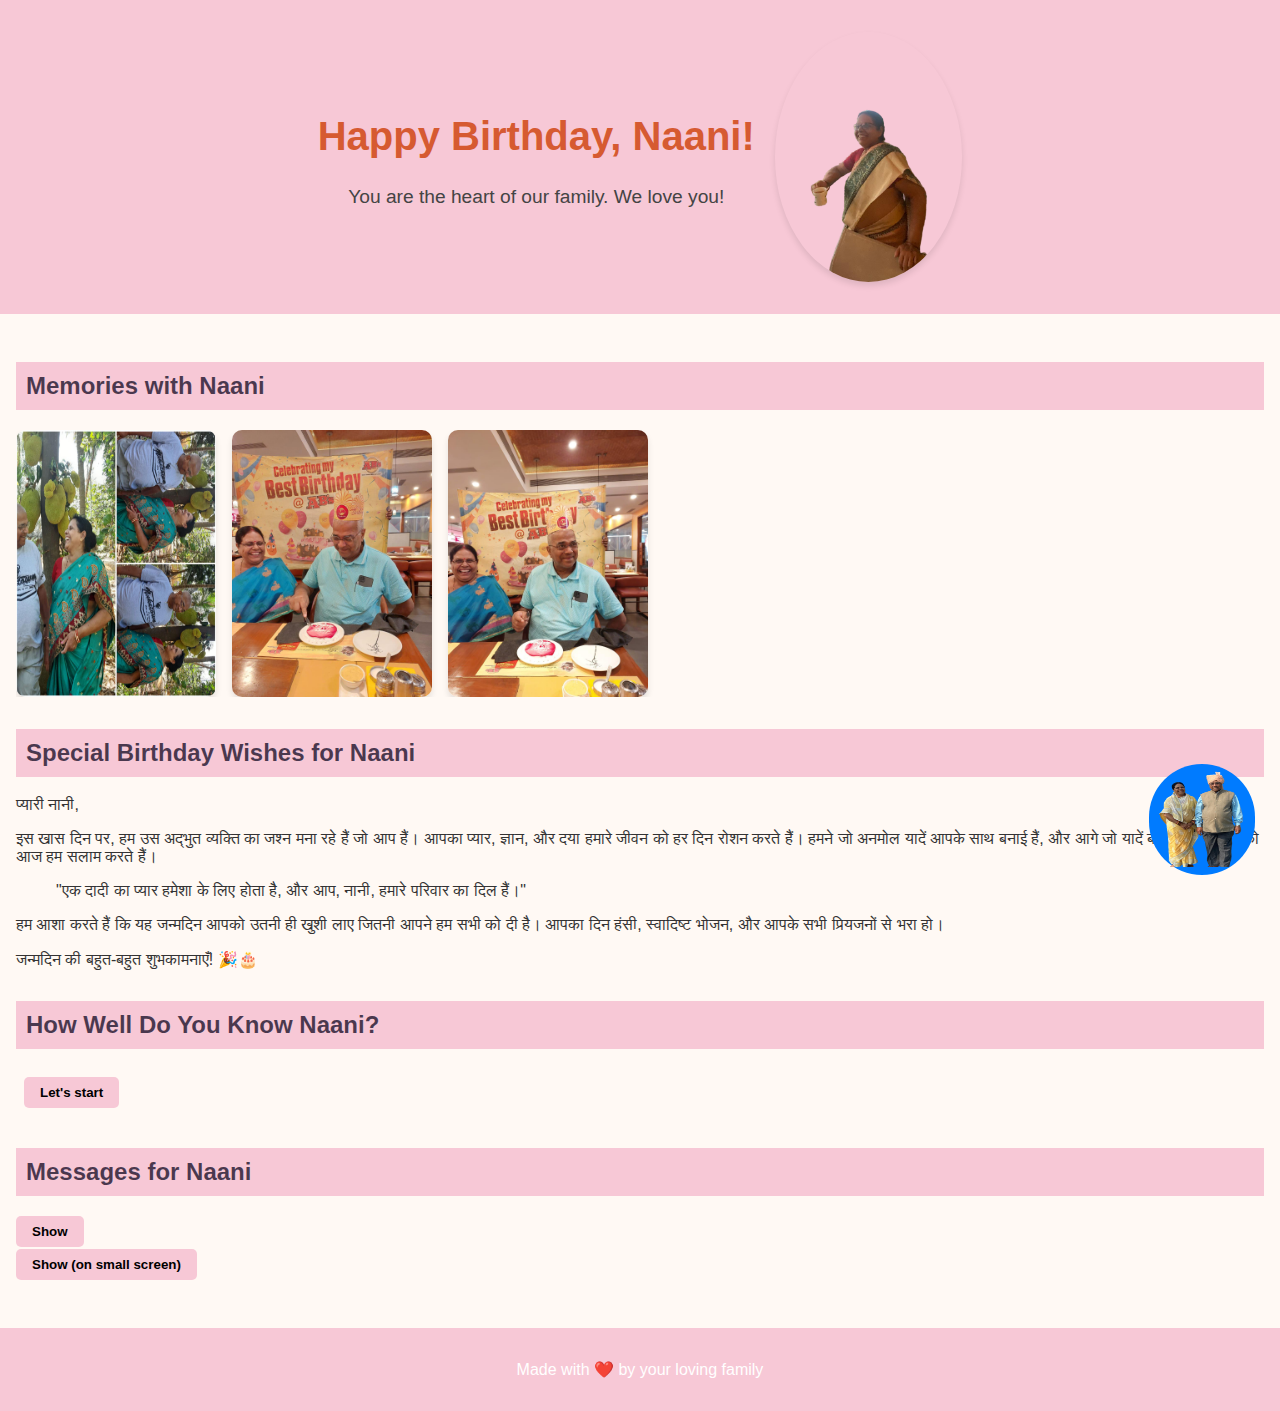
<file: index.html>
<!DOCTYPE html>
<html lang="en">
<head>
  <meta charset="UTF-8">
  <meta name="viewport" content="width=device-width, initial-scale=1.0">
  <title>Happy Birthday Naani</title>
  <link rel="stylesheet" href="styles.css">
</head>
<body>
    <header class="hero">
        <div class="header-content">
          <div class="header-text">
            <h1>Happy Birthday, Naani!</h1>
            <p>You are the heart of our family. We love you!</p>
          </div>
          <img src="images/naani_birthday.png" alt="Birthday Celebration" class="header-image" >
        </div>
    </header>
      

  <main>
    <section id="gallery">
      <h2>Memories with Naani</h2>
      <div class="photo-gallery">
        <img src="images/k_nana_naani.jpg" alt="Naani's childhood">
        <img src="images/b_nana_naani.jpg" alt="Naani with family">
        <img src="images/naani_nana_haste_haste.jpg" alt="Special celebration">
      </div>
    </section>

    <section id="birthday-wishes">
        <h2>Special Birthday Wishes for Naani</h2>
        <p>प्यारी नानी,</p>
        <p>इस खास दिन पर, हम उस अद्भुत व्यक्ति का जश्न मना रहे हैं जो आप हैं। आपका प्यार, ज्ञान, और दया हमारे जीवन को हर दिन रोशन करते हैं। हमने जो अनमोल यादें आपके साथ बनाई हैं, और आगे जो यादें बनाएंगे, उन सभी को आज हम सलाम करते हैं।</p>
        <blockquote>
          "एक दादी का प्यार हमेशा के लिए होता है, और आप, नानी, हमारे परिवार का दिल हैं।"
        </blockquote>
        <p>हम आशा करते हैं कि यह जन्मदिन आपको उतनी ही खुशी लाए जितनी आपने हम सभी को दी है। आपका दिन हंसी, स्वादिष्ट भोजन, और आपके सभी प्रियजनों से भरा हो।</p>
        <p>जन्मदिन की बहुत-बहुत शुभकामनाएँ! 🎉🎂</p>
      </section>
      

        <!-- Quiz Section -->
        <section id="quiz">
            <h2>How Well Do You Know Naani?</h2>
            <div>
                <a href="./quiz.html"><button type="button" class="primary"><b>Let's start</b></button></a>
            </div>
          </section>
          

    <section id="messages">
      <h2>Messages for Naani</h2>
      <div>
        <a href="./messages/index.html"><button type="button" class="primary" style="color:black"><b>Show</b></button></a>
    </div>
    <div>
      <a href="./messages/mobile.html"><button type="button" class="primary" style="color:black; margin-top: 2px;"><b>Show (on small screen)</b></button></a>
  </div>
    </section>
  </main>



<!-- Scroll Up and Scroll Down Buttons -->
<div class="scroll-buttons">
    <button id="scroll-up" onclick="scrollPage('up')">
      <a href="././card/card.html"><img src="./images/nanaji.png"  alt="Scroll Up" style="height: 100px; width: 100px" /></a>
    </button>
  </div>
  



  <footer>
    <p>Made with ❤️ by your loving family</p>
  </footer>

  <script src="scripts.js"></script>
</body>
</html>
</file>
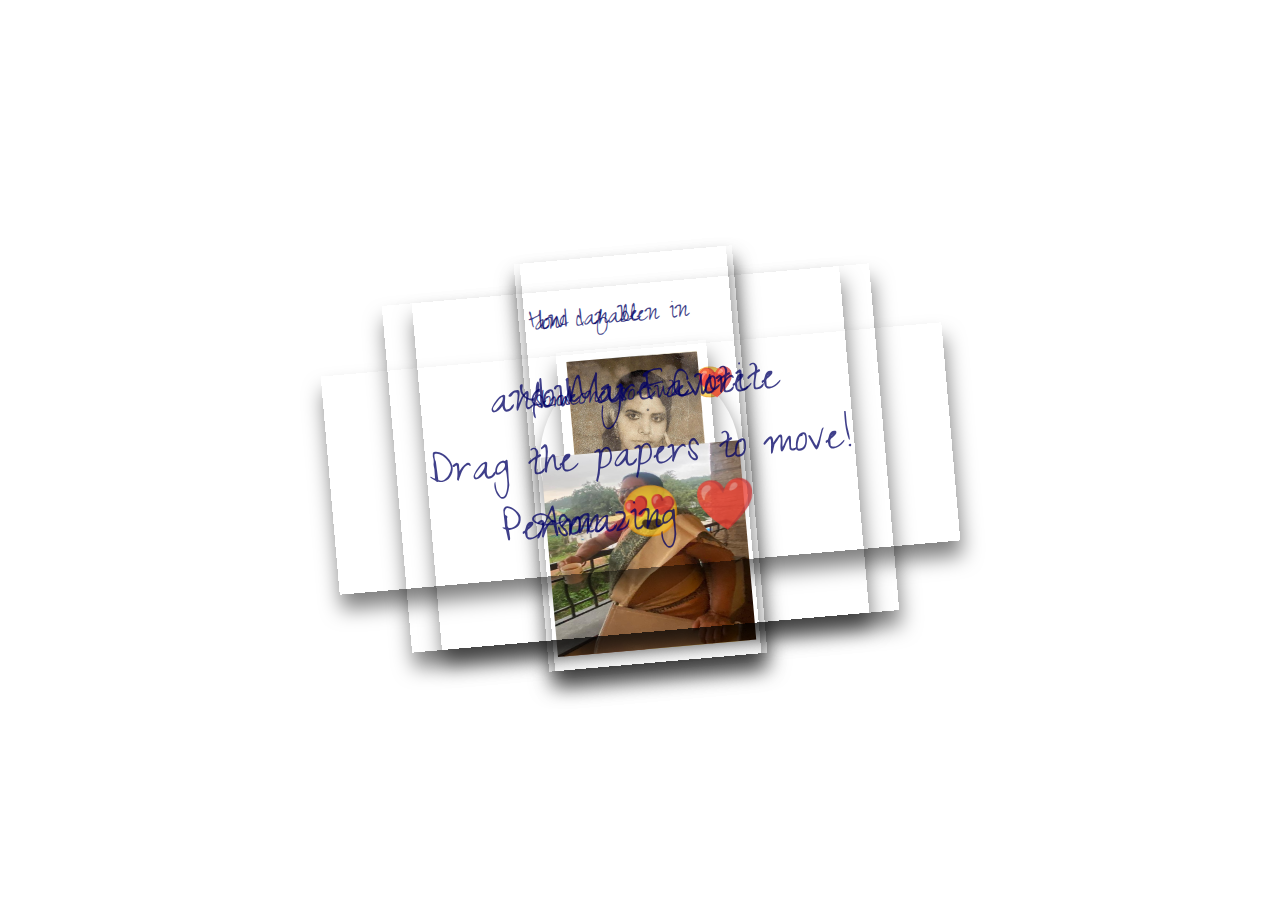
<file: messages/index.html>
<!DOCTYPE html>
<html lang="en" >
<head>
  <meta charset="UTF-8">
  <title>Message from nanaji❤️</title>
  <link rel='stylesheet' href='https://fonts.googleapis.com/css2?family=Short+Stack&amp;family=Homemade+Apple&amp;display=swap'><link rel="stylesheet" href="./style.css">

</head>
<body>
<div class="paper heart">

</div>

  
<div class="paper image">
  <p> and I fallen in</p>
    <p>Love with You 😍 </p>
   <img src="images/Nana_naani.jpg" />
</div>

<div class="paper image">
  <p</p>
  <img src="images/Naani_old1.jpg" />
</div>

<div class="paper image">
  <p>How can be </p>
   <p> someone so cute ❤️ </p>

  <img src="images/naani_birthday.jpg" />
</div>



<div class="paper red">
<p class="p1"> and My Favorite</p>
<p class="p2">Person 😍</p>
</div>

<div class="paper">
<p class="p1">You are Cute </p>
  <p class="p1">Amazing <span style="color: red !important;">❤️</span></p>
</div>

<div class="paper">
<p class="p1">Drag the papers to move!</p>
</div>
<!-- partial -->
  <script  src="./script.js"></script>

</body>
</html>
</file>
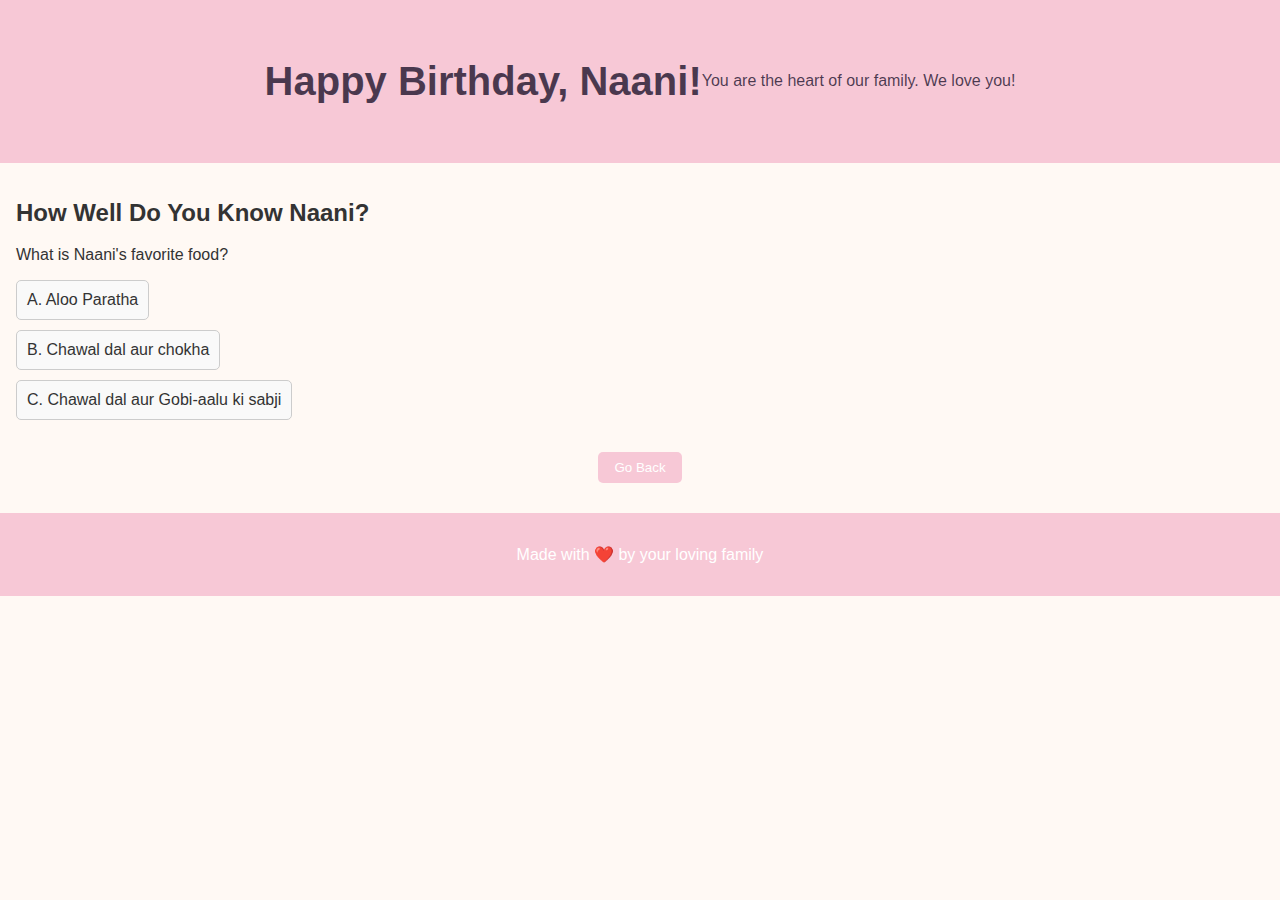
<file: quiz.html>
<!DOCTYPE html>
<html lang="en">
<head>
  <meta charset="UTF-8">
  <meta name="viewport" content="width=device-width, initial-scale=1.0">
  <title>Happy Birthday Naani</title>
  <link rel="stylesheet" href="styles.css">
</head>
<body>
  <header class="hero">
    <h1>Happy Birthday, Naani!</h1>
    <p>You are the heart of our family. We love you!</p>
    <div id="countdown"></div>
  </header>

  <main>
    <h2>How Well Do You Know Naani?</h2>
    <div id="quiz-container">
      <p id="quiz-question"> </p>
      <div id="quiz-options"> </div>
      <p id="quiz-feedback"> </p>
    </div>
    <button id="next-question" onclick="nextQuestion()" style="display: none;">Next Question</button>
  </main>

  <center><a href="./index.html"><button class=" btn-primary" href="./index.html">Go Back</button></a></center>
  <footer style="margin-top: 30px;">
    <p>Made with ❤️ by your loving family</p>
  </footer>

  <script src="scripts.js"></script>
</body>
</html>
</file>
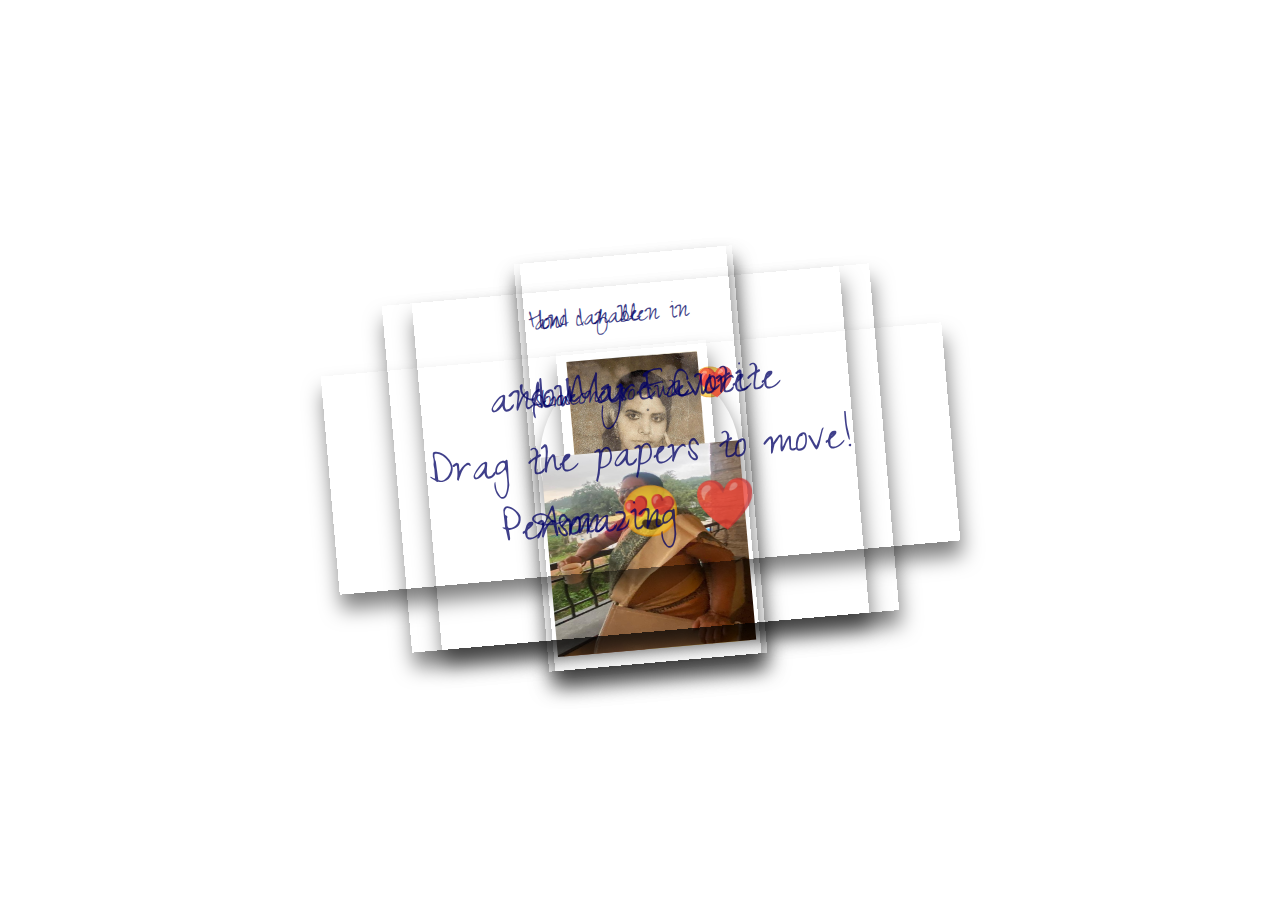
<file: messages/mobile.html>
<!DOCTYPE html>
<html lang="en" >
<head>
  <meta charset="UTF-8">
  <title>Message from nanaji❤️</title>
  <link rel='stylesheet' href='https://fonts.googleapis.com/css2?family=Short+Stack&amp;family=Homemade+Apple&amp;display=swap'><link rel="stylesheet" href="./style.css">

</head>
<body>
<div class="paper heart">

</div>

  
<div class="paper image">
  <p> and I fallen in</p>
    <p>Love with You 😍 </p>
   <img src="images/Nana_naani.jpg" />
</div>

<div class="paper image">
  <p</p>
  <img src="images/Naani_old1.jpg" />
</div>

<div class="paper image">
  <p>How can be </p>
   <p> someone so cute ❤️ </p>

  <img src="images/naani_birthday.jpg" />
</div>



<div class="paper red">
<p class="p1"> and My Favorite</p>
<p class="p2">Person 😍</p>
</div>

<div class="paper">
<p class="p1">You are Cute </p>
  <p class="p1">Amazing <span style="color: red !important;">❤️</span></p>
</div>

<div class="paper">
<p class="p1">Drag the papers to move!</p>
</div>
<!-- partial -->
  <script  src="./mobile.js"></script>

</body>
</html>
</file>
<file: styles.css>
.hero {
    display: flex;
    align-items: center;
    justify-content: center;
    background-color: #f8e8d6; /* Optional: Light background color */
    padding: 20px;
    text-align: left;
  }
  
  .header-content {
    display: flex;
    align-items: center;
    gap: 20px; /* Space between image and text */
  }
  
  .header-image {
    height: 250px; /* Adjust the height */
    width: auto;
    border-radius: 50%; /* Optional: Make the image circular */
    box-shadow: 0 4px 6px rgba(0, 0, 0, 0.1); /* Optional: Add shadow */
  }
  
  .header-text h1 {
    font-size: 2.5rem;
    color: #d65a31; /* Optional: Add festive color */
  }
  
  .header-text p {
    font-size: 1.2rem;
    color: #444;
  }
  

body {
    font-family: Arial, sans-serif;
    margin: 0;
    padding: 0;
    background-color: #fff9f4;
    color: #333;
  }
  
  header.hero {
    background-color: #f7c8d6;
    color: rgba(7, 1, 26, 0.722);
    text-align: center;
    padding: 2rem 1rem;
  }
  
  header.hero h1 {
    font-size: 2.5rem;
  }
  
  main {
    padding: 1rem;
  }
  
  section {
    margin: 2rem 0;
  }
  
  .photo-gallery {
    display: flex;
    gap: 1rem;
    overflow-x: auto;
  }
  
  .photo-gallery img {
    width: 200px;
    border-radius: 10px;
    box-shadow: 0 4px 6px rgba(0, 0, 0, 0.1);
  }
  
  textarea {
    width: 100%;
    height: 100px;
    padding: 1rem;
    margin-bottom: 1rem;
    border: 1px solid #ccc;
    border-radius: 5px;
  }
  
  button {
    background-color: #f7c8d6;
    color: white;
    border: none;
    padding: 0.5rem 1rem;
    border-radius: 5px;
    cursor: pointer;
  }
  
  button:hover {
    background-color: #e6b3c0;
  }
  
  footer {
    text-align: center;
    padding: 1rem;
    background-color: #f7c8d6;
    color: white;
  }

  #gallery h2{
    background-color: #f7c8d6;
    color: rgba(7, 1, 26, 0.722);
    padding: 10px;
  }

  #birthday-wishes h2{
    background-color: #f7c8d6;
    color: rgba(7, 1, 26, 0.722);
    padding: 10px;
  }

  #quiz h2{
    background-color: #f7c8d6;
    color: rgba(7, 1, 26, 0.722);
    padding: 10px;
  }

  #messages h2{
    background-color: #f7c8d6;
    color: rgba(7, 1, 26, 0.722);
    padding: 10px;
  }



/* Add spacing between quiz options */
#quiz-options button {
    display: block; /* Makes each option appear on a new line */
    margin: 10px 0; /* Adds vertical spacing between buttons */
    padding: 10px;  /* Adds some inner spacing for a better click area */
    font-size: 16px; /* Increases the text size for better readability */
    cursor: pointer; /* Changes the cursor to pointer for interactivity */
    border: 1px solid #ccc; /* Optional: Adds a border to buttons */
    border-radius: 5px; /* Optional: Makes the edges rounded */
    background-color: #f9f9f9; /* Optional: Adds a background color */
    transition: background-color 0.3s ease; /* Optional: Adds hover effect */
    color: #333;
  }
  
  /* Optional: Hover effect for buttons */
  #quiz-options button:hover {
    background-color: #e6e6e6; /* Slightly darker background on hover */
  }
  

















  /* Additional Styling */
#countdown {
    font-size: 1.5rem;
    margin-top: 1rem;
    color: black;
  }
  
  section {
    margin: 2rem 0;
  }
  
  section#video-tribute video {
    width: 100%;
    max-width: 600px;
    display: block;
    margin: 1rem auto;
  }
  
  section#quiz button {
    margin: 0.5rem;
    padding: 0.5rem 1rem;
    border: none;
    border-radius: 5px;
    background-color: #f7c8d6;
    color: black;
    cursor: pointer;
  }
  
  section#quiz button:hover {
    background-color: #e6b3c0;
  }
  
  #quiz-result {
    margin-top: 1rem;
    font-weight: bold;
    color: #333;
  }
  










  /* Position the scroll buttons in the bottom-right corner */
.scroll-buttons {
    position: fixed;
    right: 20px;
    bottom: 20px;
    z-index: 1000;
  }
  
  /* Style the buttons */
  .scroll-buttons button {
    background-color: #007bff;
    color: white;
    border: none;
    padding: 3px;
    margin: 5px;
    border-radius: 100px;
    font-size: 18px;
    cursor: pointer;
    transition: background-color 0.3s ease;
  }
  
  /* Change color on hover */
  .scroll-buttons button:hover {
    background-color: #0056b3;
  }
</file>
<file: messages/style.css>
@import url('https://fonts.googleapis.com/css2?family=Zeyada&display=swap');




body {
  height: 100vh;
  display: flex;
  align-items: center;
  justify-content: center;

  background-size: 1000px;
  background-image: url("https://www.psdgraphics.com/wp-content/uploads/2022/01/white-math-paper-texture.jpg");
  background-position: center center;
}

.paper {
  background-image: url("https://i0.wp.com/textures.world/wp-content/uploads/2018/10/2-Millimeter-Paper-Background-copy.jpg?ssl=1");
  background-size: 500px;
  background-position: center center;
  padding: 20px 100px;
/*  min-width: 800px; */
  
  transform: rotateZ(-5deg);
  box-shadow: 1px 15px 20px 0px rgba(0,0,0,0.5);
  
  position: absolute;
}

.paper.heart {
  position: relative;
  width: 200px;
  height: 200px;
  padding: 0;
  border-radius: 50%;
}

.paper.image {
  padding: 10px;
}
.paper.image p {
  font-size: 30px;
}

img {
  max-height: 200px;
  width: 100%;
  user-select: none;
}

.paper.heart::after {
  content: "";
  background-image: url('https://cdn.pixabay.com/photo/2016/03/31/19/25/cartoon-1294994__340.png');
  width: 100%;
  height: 100%;
  position: absolute;
  top: 0;
  left: 0;
  background-size: 150px;
  background-position: center center;
  background-repeat: no-repeat;
  opacity: 0.6;
}

p {
  font-family: 'Zeyada';
  font-size: 50px;
  color: rgb(0,0,100);
  opacity: 0.75;
  user-select: none;
  
  // filter: drop-shadow(2px 1.5px 1px rgba(0,0,105,0.9));
}
</file>
